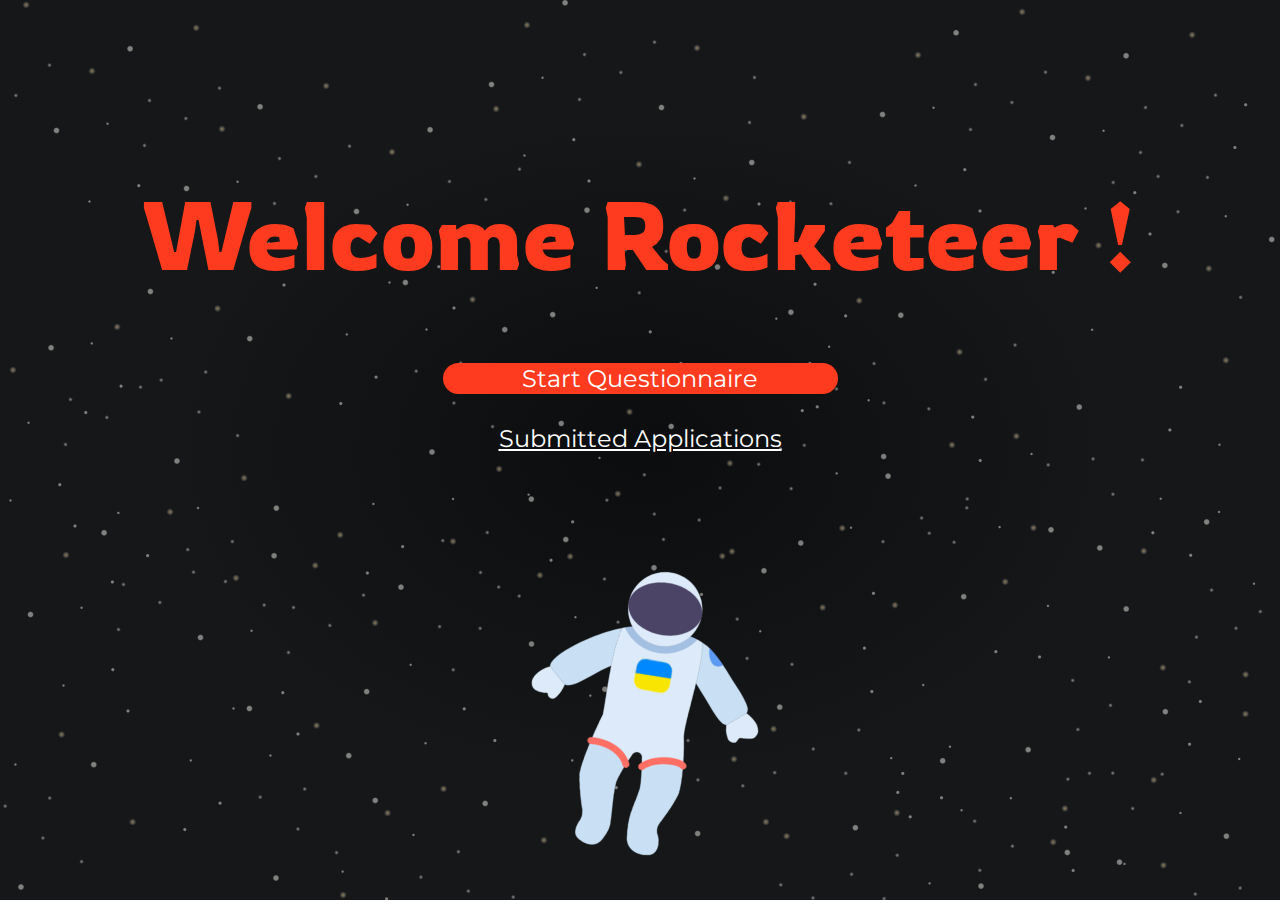
<file: index.html>
<!DOCTYPE html>
<html lang="en">
<head>
    <meta charset="UTF-8">
    <title>Landing</title>
    <link rel="stylesheet" href="styles/reset.css">
    <link rel="stylesheet" href="styles/home_page.css">
</head>
<body>

<div class="content">
    <h1>Welcome Rocketeer !</h1>
    <button class="start-questionnaire-btn"><a href="#">Start Questionnaire</a></button>
    <a class="submitted-applications" href="#">Submitted Applications</a>
    <img class="rocketman-img" src="images/rocketman.png" alt="rocketman">
</div>

<script src="main.js"></script>
</body>
</html>
</file>
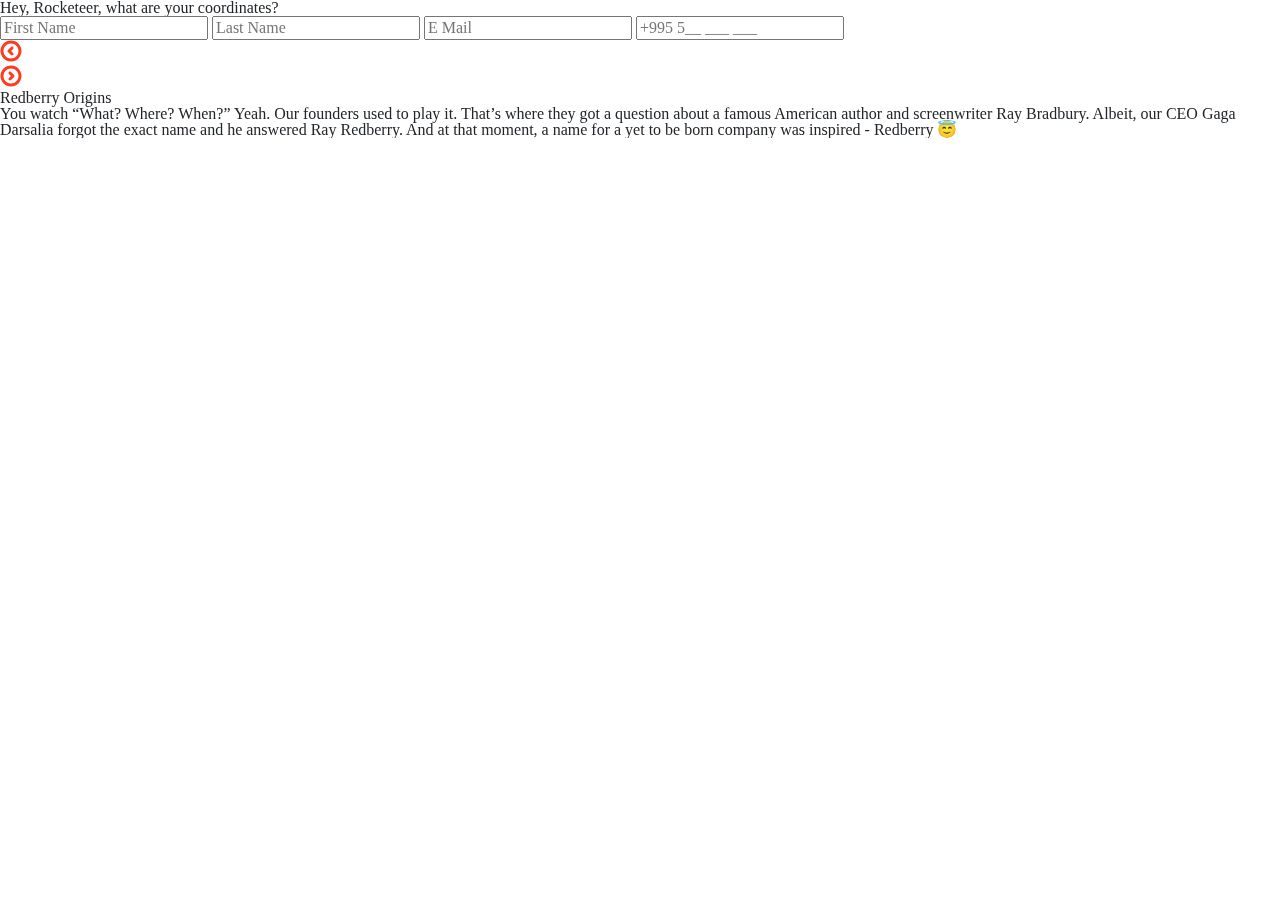
<file: pages/personal_info.html>
<!DOCTYPE html>
<html lang="en">
<head>
    <meta charset="UTF-8">
    <link rel="stylesheet" href="https://cdnjs.cloudflare.com/ajax/libs/font-awesome/4.7.0/css/font-awesome.min.css">
    <link rel="stylesheet" href="https://cdn.jsdelivr.net/npm/bootstrap@4.0.0/dist/css/bootstrap.min.css"
          integrity="sha384-Gn5384xqQ1aoWXA+058RXPxPg6fy4IWvTNh0E263XmFcJlSAwiGgFAW/dAiS6JXm" crossorigin="anonymous">
    <link rel="stylesheet" href="../styles/styles.css">
    <title>Personal Information</title>
</head>
<body class="personal-info">
<div id="carouselExampleIndicators" class="carousel slide" data-ride="carousel">

    <div class="carousel-inner">
        <div class="carousel-item active">
            <div class="personal-info_content w-100">
                <div class="personal-info_content_wrapper">
                    <h2>
                        Hey, Rocketeer, what are your coordinates?
                    </h2>

                    <div class="personal-info_inputs">
                        <input type="text" placeholder="First Name">
                        <input type="text" placeholder="Last Name">
                        <input type="email" placeholder="E Mail">
                        <input type="number" placeholder="+995 5__ ___ ___">
                    </div>

                    <div class="progress_bar">
                        <a href="#carouselExampleIndicators" role="button" data-slide="prev">
                            <img src="../images/Previous.svg" alt="previous">
                        </a>

                        <ol class="carousel-indicator">
                            <li data-target="#carouselExampleIndicators" data-slide-to="0"
                                class="active progress-bar"></li>
                            <li data-target="#carouselExampleIndicators" data-slide-to="1" class="progress-bar"></li>
                            <li data-target="#carouselExampleIndicators" data-slide-to="2" class="progress-bar"></li>
                            <li data-target="#carouselExampleIndicators" data-slide-to="3" class="progress-bar"></li>
                            <li data-target="#carouselExampleIndicators" data-slide-to="4" class="progress-bar"></li>

                        </ol>
                        <a href="#carouselExampleIndicators" role="button" data-slide="next">
                            <img src="../images/Next.svg" alt="next">
                        </a>
                    </div>
                </div>
                <div class="redberry-origin_wrapper">
                    <h2>
                        Redberry Origins
                    </h2>
                    <p>
                        You watch “What? Where? When?” Yeah. Our founders used to play it. That’s where they got a
                        question about a famous American author and screenwriter Ray Bradbury. Albeit, our CEO Gaga
                        Darsalia forgot the exact name and he answered Ray Redberry. And at that moment, a name for a
                        yet to be born company was inspired - Redberry 😇
                    </p>
                </div>
            </div>
        </div>
        <div class="carousel-item">
            <h2>
                Hey, Rocketeer, what are your coordinates?
                <i class="fa fa-arrow"></i>
            </h2>
            <div class="personal-info_inputs">
                <input type="text" placeholder="First Name">
                <input type="text" placeholder="Last Name">
                <input type="email" placeholder="E Mail">
                <input type="number" placeholder="+995 5__ ___ ___">
            </div>
        </div>
        <div class="carousel-item">
        </div>
    </div>
</div>

<script src="https://code.jquery.com/jquery-3.2.1.slim.min.js"
        integrity="sha384-KJ3o2DKtIkvYIK3UENzmM7KCkRr/rE9/Qpg6aAZGJwFDMVNA/GpGFF93hXpG5KkN"
        crossorigin="anonymous"></script>
<script src="https://cdn.jsdelivr.net/npm/popper.js@1.12.9/dist/umd/popper.min.js"
        integrity="sha384-ApNbgh9B+Y1QKtv3Rn7W3mgPxhU9K/ScQsAP7hUibX39j7fakFPskvXusvfa0b4Q"
        crossorigin="anonymous"></script>
<script src="https://cdn.jsdelivr.net/npm/bootstrap@4.0.0/dist/js/bootstrap.min.js"
        integrity="sha384-JZR6Spejh4U02d8jOt6vLEHfe/JQGiRRSQQxSfFWpi1MquVdAyjUar5+76PVCmYl"
        crossorigin="anonymous"></script>
<script src="../main.js"></script>
</body>
</html>
</file>
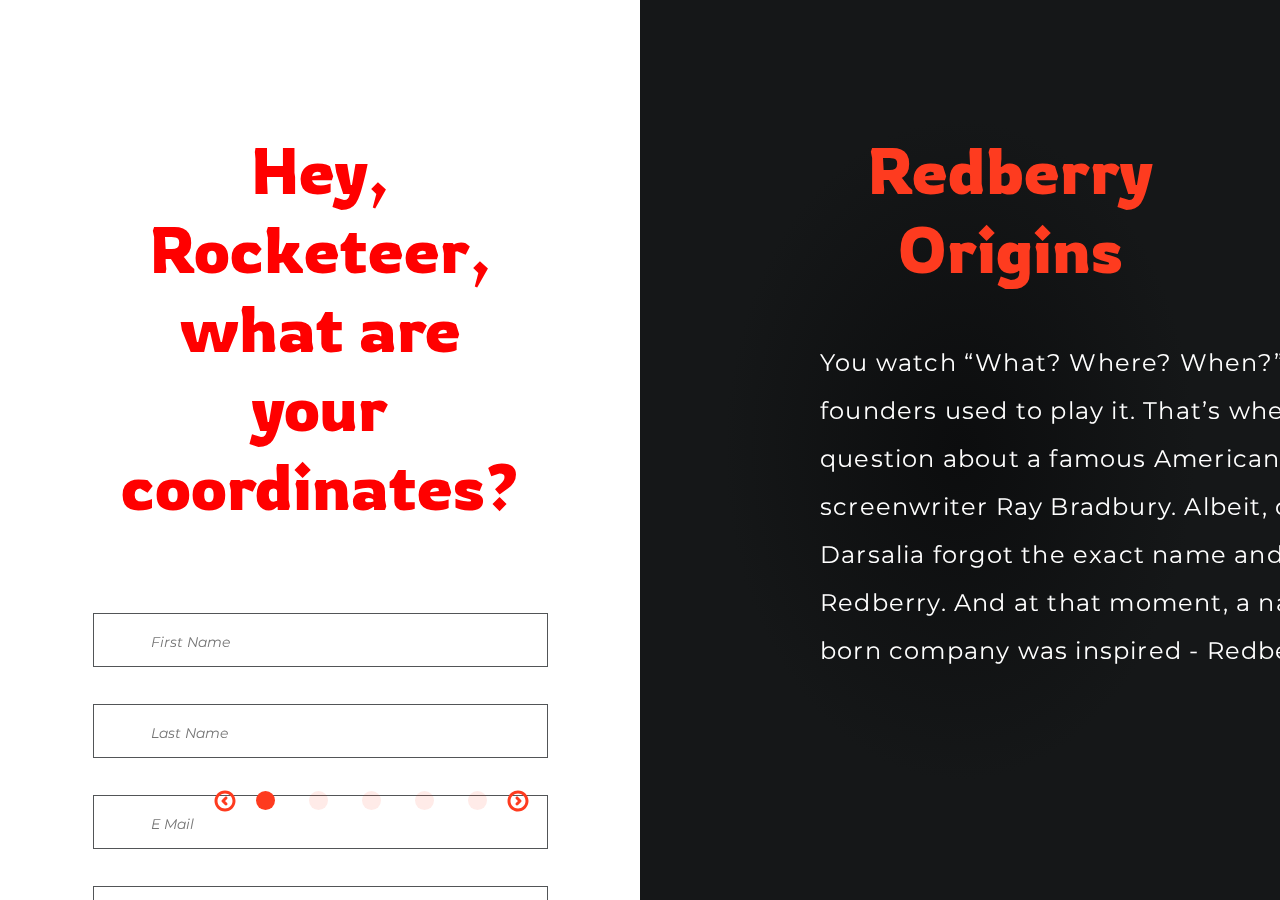
<file: pages/questionnaire.html>
<!DOCTYPE html>
<html lang="en">
<head>
    <meta charset="UTF-8">
    <link rel="stylesheet" href="https://cdnjs.cloudflare.com/ajax/libs/font-awesome/4.7.0/css/font-awesome.min.css">
    <link rel="stylesheet" href="https://cdn.jsdelivr.net/npm/bootstrap@4.0.0/dist/css/bootstrap.min.css"
          integrity="sha384-Gn5384xqQ1aoWXA+058RXPxPg6fy4IWvTNh0E263XmFcJlSAwiGgFAW/dAiS6JXm" crossorigin="anonymous">
    <link rel="stylesheet" href="../styles/styles.css">
    <link rel="stylesheet" href="../styles/pages/questionnaire-styles.css">
    <title>Personal Information</title>
</head>
<body class="questionnaire">
<div id="carouselExampleIndicators" class="carousel slide" data-ride="carousel">

    <div class="carousel-inner">
        <div class="carousel-item active">
            <div class="item-content questionnaire-content w-100">
                <div class="item-content-wrapper">
                    <h2>
                        Hey, Rocketeer, what are your coordinates?
                    </h2>

                    <div class="item-inputs">
                        <input type="text" placeholder="First Name">
                        <input type="text" placeholder="Last Name">
                        <input type="email" placeholder="E Mail">
                        <input type="number" placeholder="+995 5__ ___ ___">
                    </div>

                    <div class="progress_bar">
                        <a href="#carouselExampleIndicators" role="button" data-slide="prev">
                            <img src="../images/Previous.svg" alt="previous">
                        </a>

                        <ol class="carousel-indicator">
                            <li data-target="#carouselExampleIndicators" data-slide-to="0"
                                class="active progress-bar"></li>
                            <li data-target="#carouselExampleIndicators" data-slide-to="1" class="progress-bar"></li>
                            <li data-target="#carouselExampleIndicators" data-slide-to="2" class="progress-bar"></li>
                            <li data-target="#carouselExampleIndicators" data-slide-to="3" class="progress-bar"></li>
                            <li data-target="#carouselExampleIndicators" data-slide-to="4" class="progress-bar"></li>

                        </ol>
                        <a href="#carouselExampleIndicators" role="button" data-slide="next">
                            <img src="../images/Next.svg" alt="next">
                        </a>
                    </div>
                </div>
                <div class="about-redberry-wrapper">
                    <h2>
                        Redberry Origins
                    </h2>
                    <p>
                        You watch “What? Where? When?” Yeah. Our founders used to play it. That’s where they got a
                        question about a famous American author and screenwriter Ray Bradbury. Albeit, our CEO Gaga
                        Darsalia forgot the exact name and he answered Ray Redberry. And at that moment, a name for a
                        yet to be born company was inspired - Redberry 😇
                    </p>
                </div>
            </div>
        </div>
        <div class="carousel-item">
            <div class="item-content technical-skills-content w-100">
                <div class="item-content-wrapper">
                    <h2>
                        Tell us about your skills
                    </h2>
                    <div class="add-skills-wrapper">
                        <div class="item-inputs">
                            <div class="skill-select_box">
                                <select class="skill-selector" name="Skills">
                                    <option value="none" selected disabled hidden>Skills</option>
                                    <option value="skill-1">Skill 1</option>
                                    <option value="skill-2">Skill 2</option>
                                    <option value="skill-3">Skill 3</option>
                                </select>
                            </div>
                            <input type="number" placeholder="Experience Duration in Years">
                            <button class="add-programming-language">Add Programming Language</button>
                        </div>
                    </div>
                    <div class="progress_bar">
                        <a href="#carouselExampleIndicators" role="button" data-slide="prev">
                            <img src="../images/Previous.svg" alt="previous">
                        </a>

                        <ol class="carousel-indicator">
                            <li data-target="#carouselExampleIndicators" data-slide-to="0"
                                class="progress-bar active"></li>
                            <li data-target="#carouselExampleIndicators" data-slide-to="1"
                                class="progress-bar active"></li>
                            <li data-target="#carouselExampleIndicators" data-slide-to="2" class="progress-bar"></li>
                            <li data-target="#carouselExampleIndicators" data-slide-to="3" class="progress-bar"></li>
                            <li data-target="#carouselExampleIndicators" data-slide-to="4" class="progress-bar"></li>

                        </ol>
                        <a href="#carouselExampleIndicators" role="button" data-slide="next">
                            <img src="../images/Next.svg" alt="next">
                        </a>
                    </div>
                </div>
                <div class="about-redberry-wrapper">
                    <h2>
                        A bit about our battles
                    </h2>
                    <p>
                        As we said, Redberry has been on the field for quite some time now, and we have touched and
                        embraced a variety of programming languages, technologies, philosophies, and frameworks. We are
                        battle-tested in PHP Laravel Stack with Vue.js, refined in React, and allies with Serverside
                        technologies like Docker and Kubernetes, and now we have set foot in the web3 industry.
                    </p>
                </div>
            </div>
        </div>
        <div class="carousel-item">
            <div class="item-content covid-info-content w-100">
                <div class="item-content-wrapper">
                    <h2>
                        Tell us about your skills
                    </h2>
                    <form class="covid-info-form">
                        <div class="work-style-content">
                            <p>how would you prefer to work?</p>
                            <div>
                                <input type="radio" id="sairme" name="work-style" value="sairme"
                                       checked>
                                <label for="sairme">From Sairme Office</label>
                            </div>

                            <div>
                                <input type="radio" id="from-home" name="work-style" value="from-home">
                                <label for="from-home">From Home</label>
                            </div>

                            <div>
                                <input type="radio" id="hybrid" name="work-style" value="hybrid">
                                <label for="hybrid">Hybrid</label>
                            </div>
                        </div>

                        <div class="covid-status-content">
                            <p>Did you contact covid 19? :(</p>
                            <div>
                                <input type="radio" id="covid-contact-positive" name="covid-contact-status"
                                       value="covid-contact-positive"
                                       checked>
                                <label for="covid-contact-positive">Yes</label>
                            </div>

                            <div>
                                <input type="radio" id="covid-contact-negative" name="covid-contact-status"
                                       value="covid-contact-negative">
                                <label for="covid-contact-negative">No</label>
                            </div>
                        </div>

                        <div>
                            <label for="start">When?</label>

                            <input type="date" id="start" name="trip-start"
                                   value="2018-07-22"
                                   min="2018-01-01" max="2018-12-31">
                        </div>

                        <div class="covid-vaccinated-content">
                            <p>Have you been vaccinated?</p>
                            <div>
                                <input type="radio" id="vaccinated" name="vaccinated" value="vaccinated"
                                       checked>
                                <label for="vaccinated">Yes</label>
                            </div>

                            <div>
                                <input type="radio" id="not-vaccinated" name="vaccinated" value="not-vaccinated">
                                <label for="not-vaccinated">No</label>
                            </div>

                            <div>
                                <label for="start">When did you get your last covid vaccine?</label>

                                <input type="date" id="last-covid-vaccine" name="last-covid-vaccine"
                                       value=""
                                       min="2020-01-01" max="2022-7-1">
                            </div>

                        </div>
                    </form>
                    <div class="progress_bar">
                        <a href="#carouselExampleIndicators" role="button" data-slide="prev">
                            <img src="../images/Previous.svg" alt="previous">
                        </a>

                        <ol class="carousel-indicator">
                            <li data-target="#carouselExampleIndicators" data-slide-to="0"
                                class="progress-bar active"></li>
                            <li data-target="#carouselExampleIndicators" data-slide-to="1"
                                class="progress-bar active"></li>
                            <li data-target="#carouselExampleIndicators" data-slide-to="2"
                                class="progress-bar active"></li>
                            <li data-target="#carouselExampleIndicators" data-slide-to="3" class="progress-bar"></li>
                            <li data-target="#carouselExampleIndicators" data-slide-to="4" class="progress-bar"></li>

                        </ol>
                        <a href="#carouselExampleIndicators" role="button" data-slide="next">
                            <img src="../images/Next.svg" alt="next">
                        </a>
                    </div>
                </div>
                <div class="about-redberry-wrapper">
                    <h2>
                        Redberry Covid Policies
                    </h2>
                    <p>
                        As this infamous pandemic took over the world, we adjusted our working practices so that our
                        employees can be as safe and comfortable as possible. We have a hybrid work environment, so you
                        can either work from home or visit our lovely office on Sairme Street. If it was up to us, we
                        would love you to see us in the office because we think face-to-face communications > Zoom
                        meetings. Both on the fun and productivity scales.
                    </p>
                </div>
            </div>
        </div>
        <div class="carousel-item">
            <div class="item-content redberry-insights-content w-100">
                <div class="item-content-wrapper">
                    <h2>
                        What about you?
                    </h2>
                    <div>
                        <p>Would you attend Devtalks and maybe also organize your own?</p>
                        <input type="radio" id="devtalks-positive" name="devtalks" value="devtalks-positive"
                               checked>
                        <label for="devtalks-positive">Yes</label>
                    </div>
                    <div>
                        <input type="radio" id="devtalks-negative" name="devtalks" value="devtalks-negative">
                        <label for="devtalks-negative">No</label>
                    </div>

                    <div>
                        <p>What would you speak about at Devtalk?</p>
                        <label for="devtalk-info"></label>

                        <textarea id="devtalk-info" name="devtalk-info" rows="4" cols="50">
                              I would...
                        </textarea>
                    </div>

                    <div>
                        <p>Tell us something special</p>
                        <label for="special-info"></label>

                        <textarea id="special-info" name="devtalk-info" rows="4" cols="50">
                              I would...
                        </textarea>
                    </div>

                    <div class="progress_bar">
                        <a href="#carouselExampleIndicators" role="button" data-slide="prev">
                            <img src="../images/Previous.svg" alt="previous">
                        </a>

                        <ol class="carousel-indicator">
                            <li data-target="#carouselExampleIndicators" data-slide-to="0"
                                class="progress-bar active"></li>
                            <li data-target="#carouselExampleIndicators" data-slide-to="1"
                                class="progress-bar active"></li>
                            <li data-target="#carouselExampleIndicators" data-slide-to="2"
                                class="progress-bar active"></li>
                            <li data-target="#carouselExampleIndicators" data-slide-to="3"
                                class="progress-bar active"></li>
                            <li data-target="#carouselExampleIndicators" data-slide-to="4" class="progress-bar"></li>

                        </ol>
                        <a href="#carouselExampleIndicators" role="button" data-slide="next">
                            <img src="../images/Next.svg" alt="next">
                        </a>
                    </div>
                </div>
                <div class="about-redberry-wrapper">
                    <h2>
                        Redberrian Insights
                    </h2>
                    <p>
                        We were soo much fun before the pandemic started! Parties almost every weekend and lavish
                        employee birthday celebrations! Unfortunately, covid ruined that fun like it did almost
                        everything else in the world. But we try our best to zhuzh it up a bit. For example, we host
                        biweekly Devtalks where our senior and lead developers talk about topics they are passionate
                        about. Previous topics have included Web3, NFT, Laravel 9, Kubernetes, etc. We hold these talks
                        in the office but you can join our Zoom broadcast as well. Feel free to join either as an
                        attendee or a speaker!
                    </p>
                </div>
            </div>
        </div>
        <div class="carousel-item"></div>
    </div>
</div>

<script src="https://code.jquery.com/jquery-3.2.1.slim.min.js"
        integrity="sha384-KJ3o2DKtIkvYIK3UENzmM7KCkRr/rE9/Qpg6aAZGJwFDMVNA/GpGFF93hXpG5KkN"
        crossorigin="anonymous"></script>
<script src="https://cdn.jsdelivr.net/npm/popper.js@1.12.9/dist/umd/popper.min.js"
        integrity="sha384-ApNbgh9B+Y1QKtv3Rn7W3mgPxhU9K/ScQsAP7hUibX39j7fakFPskvXusvfa0b4Q"
        crossorigin="anonymous"></script>
<script src="https://cdn.jsdelivr.net/npm/bootstrap@4.0.0/dist/js/bootstrap.min.js"
        integrity="sha384-JZR6Spejh4U02d8jOt6vLEHfe/JQGiRRSQQxSfFWpi1MquVdAyjUar5+76PVCmYl"
        crossorigin="anonymous"></script>
<script src="../main.js"></script>
</body>
</html>
</file>
<file: styles/home_page.css>
@import url("https://fonts.googleapis.com/css2?family=Montserrat&display=swap");
@import url("https://fonts.googleapis.com/css2?family=Rowdies&display=swap");
body {
  width: 100%;
  height: 100%;
  overflow: hidden;
  background: radial-gradient(50% 50% at 50% 50%, #0C0D0E 0%, #151718 73.44%) no-repeat fixed;
  background-size: cover;
}
body .content {
  width: 100%;
  height: 100vh;
  display: flex;
  flex-direction: column;
  align-items: center;
  background-size: cover;
  background: url("/images/stars.png") no-repeat fixed;
}
body .content h1 {
  padding-top: 175px;
  text-align: center;
  font-family: "Rowdies", cursive;
  font-style: normal;
  font-weight: normal;
  font-size: 96px;
  line-height: 119px;
  color: #FE3B1F;
}
body .content .start-questionnaire-btn {
  width: 395px;
  height: 79px;
  display: flex;
  justify-content: center;
  align-items: center;
  margin-top: 69px;
  background-color: #FE3B1F;
  border: 0;
  border-radius: 50px;
}
body .content .start-questionnaire-btn a {
  font-family: "Montserrat", sans-serif;
  font-style: normal;
  font-weight: normal;
  font-size: 24px;
  line-height: 29px;
  display: flex;
  align-items: center;
  text-align: center;
  color: #FFF;
}
body .content .submitted-applications {
  margin-top: 30px;
  font-family: "Montserrat", sans-serif;
  font-style: normal;
  font-weight: normal;
  font-size: 24px;
  line-height: 29px;
  display: flex;
  align-items: center;
  text-align: center;
  text-decoration-line: underline;
  color: #FFF;
}

/*# sourceMappingURL=home_page.css.map */
</file>
<file: styles/pages/questionnaire-styles.css>
.questionnaire {
    height: 100vh;
    width: 100vw;
}
.questionnaire .progress-bar {
    background-color: white;
}
.questionnaire .progress-bar .active {
    background-color: red;
}
.questionnaire .item-content {
    display: flex;
}
.questionnaire .item-content .item-content-wrapper {
    position: relative;
    width: 50%;
    height: 100vh;
    padding: 131px 105px;
    background-color: #fff;
}
.questionnaire .item-content .item-content-wrapper h2 {
    font-family: 'Rowdies', cursive;
    font-style: normal;
    font-weight: normal;
    font-size: 64px;
    line-height: 79px;
    text-align: center;
    color: red;
}
.questionnaire .item-content .item-content-wrapper .item-inputs {
    margin-top: 50px;
    flex-direction: column;
    /* Firefox */
}
.questionnaire .item-content .item-content-wrapper .item-inputs input::-webkit-outer-spin-button, .questionnaire .item-content .item-content-wrapper .item-inputs input::-webkit-inner-spin-button {
    -webkit-appearance: none;
    margin: 0;
}
.questionnaire .item-content .item-content-wrapper .item-inputs input[type=number] {
    -moz-appearance: textfield;
}
.questionnaire .item-content .item-content-wrapper .item-inputs input, .questionnaire .item-content .item-content-wrapper .item-inputs .skill-selector {
    width: 455px;
    height: 54px;
    margin-top: 37px;
    padding-top: 17px;
    padding-bottom: 13px;
    padding-left: 57px;
    border: 1px solid #525557;
    font-family: 'Montserrat', cursive;
    font-style: italic;
    font-weight: normal;
    font-size: 14px;
    line-height: 17px;
    outline: none;
}
.questionnaire .item-content .item-content-wrapper .progress_bar {
    position: absolute;
    bottom: 10%;
    left: 33%;
    height: 19px;
    margin-top: 120px;
}
.questionnaire .item-content .item-content-wrapper .progress_bar a {
    padding: 3px;
}
.questionnaire .item-content .item-content-wrapper .progress_bar a .fa-chevron-left {
    width: 21px;
    height: 21px;
    color: #fe3b1fFF;
    border: 3px solid #fe3b1f;
    border-radius: 50%;
}
.questionnaire .item-content .item-content-wrapper .progress_bar ol.carousel-indicator {
    margin-bottom: 0;
}
.questionnaire .item-content .item-content-wrapper .progress_bar ol.carousel-indicator li {
    width: 19px;
    height: 19px;
    margin: 17px;
    background-color: #fe3b1fFF;
    border-radius: 50%;
    opacity: 0.1;
}
.questionnaire .item-content .item-content-wrapper .progress_bar ol.carousel-indicator li.active {
    opacity: 1;
}
.questionnaire .item-content .about-redberry-wrapper {
    width: 50%;
    height: 100vh;
    padding: 131px 80px 131px 180px;
    flex-direction: column;
    background: radial-gradient(50% 50% at 50% 50%, #0c0d0e 0%, #151718 73.44%);
}
.questionnaire .item-content .about-redberry-wrapper h2 {
    font-family: 'Rowdies', cursive;
    font-style: normal;
    font-weight: normal;
    font-size: 64px;
    line-height: 79px;
    color: #fe3b1fFF;
    text-align: center;
}
.questionnaire .item-content .about-redberry-wrapper p {
    width: 705px;
    padding: 50px 0;
    font-family: 'Montserrat', cursive;
    font-style: normal;
    font-weight: normal;
    font-size: 24px;
    line-height: 200%;
    text-align: left;
    letter-spacing: 0.05em;
    color: white;
}
.questionnaire .item-content.technical-skills-content .add-skills-wrapper {
    flex-direction: column;
}
.questionnaire .item-content.technical-skills-content .add-skills-wrapper .item-inputs .skill-select_box {
    position: relative;
}
.questionnaire .item-content.technical-skills-content .add-skills-wrapper .item-inputs .skill-select_box select.skill-selector {
    position: relative;
    z-index: 99;
    background: none;
    -webkit-appearance: none;
    -moz-appearance: none;
    text-indent: 1px;
    text-overflow: '';
}
.questionnaire .item-content.technical-skills-content .add-skills-wrapper .item-inputs .skill-select_box select.skill-selector option {
    height: 30px;
    margin: 5px;
    line-height: 30px;
    padding: 10px;
}
.questionnaire .item-content.technical-skills-content .add-skills-wrapper .item-inputs .skill-select_box::after {
    position: absolute;
    top: 60%;
    right: 23px;
    content: url(/images/Vector.svg);
    z-index: 98;
}
.questionnaire .item-content.technical-skills-content .add-skills-wrapper .item-inputs .add-programming-language {
    width: 201px;
    height: 32px;
    margin-top: 22px;
    align-self: end;
    background-color: #fe3b1fFF;
    font-family: 'Montserrat', cursive;
    font-style: normal;
    font-weight: normal;
    font-size: 12px;
    line-height: 15px;
    text-align: center;
    border: 0;
    color: #fffFfF;
}
</file>
<file: styles/styles.css>
/* http://meyerweb.com/eric/tools/css/reset/
   v2.0 | 20110126
   License: none (public domain)
*/
@import url("https://fonts.googleapis.com/css2?family=Montserrat&display=swap");
@import url("https://fonts.googleapis.com/css2?family=Rowdies&display=swap");
html, body, div, span, applet, object, iframe, h1, h2, h3, h4, h5, h6, p, blockquote, pre, a, abbr, acronym, address, big, cite, code, del, dfn, em, img, ins, kbd, q, s, samp, small, strike, strong, sub, sup, tt, var, b, u, i, center, dl, dt, dd, ol, ul, li, fieldset, form, label, legend, table, caption, tbody, tfoot, thead, tr, th, td, article, aside, canvas, details, embed, figure, figcaption, footer, header, hgroup, menu, nav, output, ruby, section, summary, time, mark, audio, video {
  margin: 0;
  padding: 0;
  border: 0;
  font-size: 100%;
  font: inherit;
  vertical-align: baseline;
}

* {
  box-sizing: border-box;
}

a {
  text-decoration: none;
}

/* HTML5 display-role reset for older browsers */
article, aside, details, figcaption, figure, footer, header, hgroup, menu, nav, section {
  display: block;
}

body {
  line-height: 1;
}

ol, ul {
  list-style: none;
}

blockquote, q {
  quotes: none;
}

blockquote:before, blockquote:after {
  content: "";
  content: none;
}

q:before, q:after {
  content: "";
  content: none;
}

table {
  border-collapse: collapse;
  border-spacing: 0;
}

.landing-page {
  width: 100%;
  height: 100%;
  overflow: hidden;
  background: radial-gradient(50% 50% at 50% 50%, #0C0D0E 0%, #151718 73.44%) no-repeat fixed;
  background-size: cover;
}
.landing-page .content {
  width: 100%;
  height: 100vh;
  display: flex;
  flex-direction: column;
  align-items: center;
  background-size: cover;
  background: url("/images/stars.png") no-repeat fixed;
}
.landing-page .content h1 {
  padding-top: 175px;
  text-align: center;
  font-family: "Rowdies", cursive;
  font-style: normal;
  font-weight: normal;
  font-size: 96px;
  line-height: 119px;
  color: #FE3B1F;
}
.landing-page .content .start-questionnaire-btn {
  width: 395px;
  height: 79px;
  display: flex;
  justify-content: center;
  align-items: center;
  margin-top: 69px;
  background-color: #FE3B1F;
  border: 0;
  border-radius: 50px;
}
.landing-page .content .start-questionnaire-btn a {
  font-family: "Montserrat", sans-serif;
  font-style: normal;
  font-weight: normal;
  font-size: 24px;
  line-height: 29px;
  display: flex;
  align-items: center;
  text-align: center;
  color: #FFF;
}
.landing-page .content .submitted-applications {
  margin-top: 30px;
  font-family: "Montserrat", sans-serif;
  font-style: normal;
  font-weight: normal;
  font-size: 24px;
  line-height: 29px;
  display: flex;
  align-items: center;
  text-align: center;
  text-decoration-line: underline;
  color: #FFF;
}

.questionnaire {
  height: 100vh;
  width: 100vw;
}
.questionnaire .progress-bar {
  background-color: white;
}
.questionnaire .progress-bar .active {
  background-color: red;
}
.questionnaire .item-content {
  display: flex;
}
.questionnaire .item-content .item-content-wrapper {
  position: relative;
  width: 50%;
  height: 100vh;
  padding: 131px 105px;
  background-color: #FFF;
}
.questionnaire .item-content .item-content-wrapper h2 {
  font-family: "Rowdies", cursive;
  font-style: normal;
  font-weight: normal;
  font-size: 64px;
  line-height: 79px;
  display: flex;
  justify-content: center;
  align-items: center;
  text-align: center;
  color: #FE3B1F;
}
.questionnaire .item-content .item-content-wrapper .item-inputs {
  margin-top: 50px;
  display: flex;
  justify-content: center;
  align-items: center;
  flex-direction: column;
  /* Firefox */
}
.questionnaire .item-content .item-content-wrapper .item-inputs input::-webkit-outer-spin-button,
.questionnaire .item-content .item-content-wrapper .item-inputs input::-webkit-inner-spin-button {
  -webkit-appearance: none;
  margin: 0;
}
.questionnaire .item-content .item-content-wrapper .item-inputs input[type=number] {
  -moz-appearance: textfield;
}
.questionnaire .item-content .item-content-wrapper .item-inputs input, .questionnaire .item-content .item-content-wrapper .item-inputs .skill-selector {
  width: 455px;
  height: 54px;
  margin-top: 37px;
  padding-top: 17px;
  padding-bottom: 13px;
  padding-left: 57px;
  border: 1px solid #525557;
  font-family: "Montserrat", cursive;
  font-style: italic;
  font-weight: normal;
  font-size: 14px;
  line-height: 17px;
  outline: none;
}
.questionnaire .item-content .item-content-wrapper .progress_bar {
  position: absolute;
  bottom: 10%;
  left: 33%;
  display: flex;
  justify-content: center;
  align-items: center;
  height: 19px;
  margin-top: 120px;
}
.questionnaire .item-content .item-content-wrapper .progress_bar a {
  padding: 3px;
  display: flex;
  justify-content: center;
  align-items: center;
}
.questionnaire .item-content .item-content-wrapper .progress_bar a .fa-chevron-left {
  width: 21px;
  height: 21px;
  color: #FE3B1F;
  border: 3px solid #FE3B1F;
  border-radius: 50%;
}
.questionnaire .item-content .item-content-wrapper .progress_bar ol.carousel-indicator {
  display: flex;
  justify-content: center;
  align-items: center;
  margin-bottom: 0;
}
.questionnaire .item-content .item-content-wrapper .progress_bar ol.carousel-indicator li {
  width: 19px;
  height: 19px;
  margin: 17px;
  background-color: #FE3B1F;
  border-radius: 50%;
  opacity: 0.1;
}
.questionnaire .item-content .item-content-wrapper .progress_bar ol.carousel-indicator li.active {
  opacity: 1;
}
.questionnaire .item-content .about-redberry-wrapper {
  width: 50%;
  height: 100vh;
  padding: 131px 80px 131px 180px;
  display: flex;
  justify-content: flex-start;
  align-items: flex-start;
  flex-direction: column;
  background: radial-gradient(50% 50% at 50% 50%, #0C0D0E 0%, #151718 73.44%);
}
.questionnaire .item-content .about-redberry-wrapper h2 {
  font-family: "Rowdies", cursive;
  font-style: normal;
  font-weight: normal;
  font-size: 64px;
  line-height: 79px;
  color: #FE3B1F;
  text-align: center;
}
.questionnaire .item-content .about-redberry-wrapper p {
  width: 705px;
  padding: 50px 0;
  font-family: "Montserrat", cursive;
  font-style: normal;
  font-weight: normal;
  font-size: 24px;
  line-height: 200%;
  text-align: left;
  letter-spacing: 0.05em;
  color: #FFF;
}
.questionnaire .item-content.technical-skills-content .add-skills-wrapper {
  display: flex;
  justify-content: center;
  align-items: center;
  flex-direction: column;
}
.questionnaire .item-content.technical-skills-content .add-skills-wrapper .item-inputs .skill-select_box {
  position: relative;
}
.questionnaire .item-content.technical-skills-content .add-skills-wrapper .item-inputs .skill-select_box select.skill-selector {
  position: relative;
  z-index: 99;
  background: none;
  -webkit-appearance: none;
  -moz-appearance: none;
  text-indent: 1px;
  text-overflow: "";
}
.questionnaire .item-content.technical-skills-content .add-skills-wrapper .item-inputs .skill-select_box select.skill-selector option {
  height: 30px;
  margin: 5px;
  line-height: 30px;
  padding: 10px;
}
.questionnaire .item-content.technical-skills-content .add-skills-wrapper .item-inputs .skill-select_box::after {
  position: absolute;
  top: 60%;
  right: 23px;
  content: url(/images/Vector.svg);
  z-index: 98;
}
.questionnaire .item-content.technical-skills-content .add-skills-wrapper .item-inputs .add-programming-language {
  width: 201px;
  height: 32px;
  margin-top: 22px;
  align-self: end;
  background-color: #FE3B1F;
  font-family: "Montserrat", cursive;
  font-style: normal;
  font-weight: normal;
  font-size: 12px;
  line-height: 15px;
  text-align: center;
  border: 0;
  color: #FFF;
}
</file>
